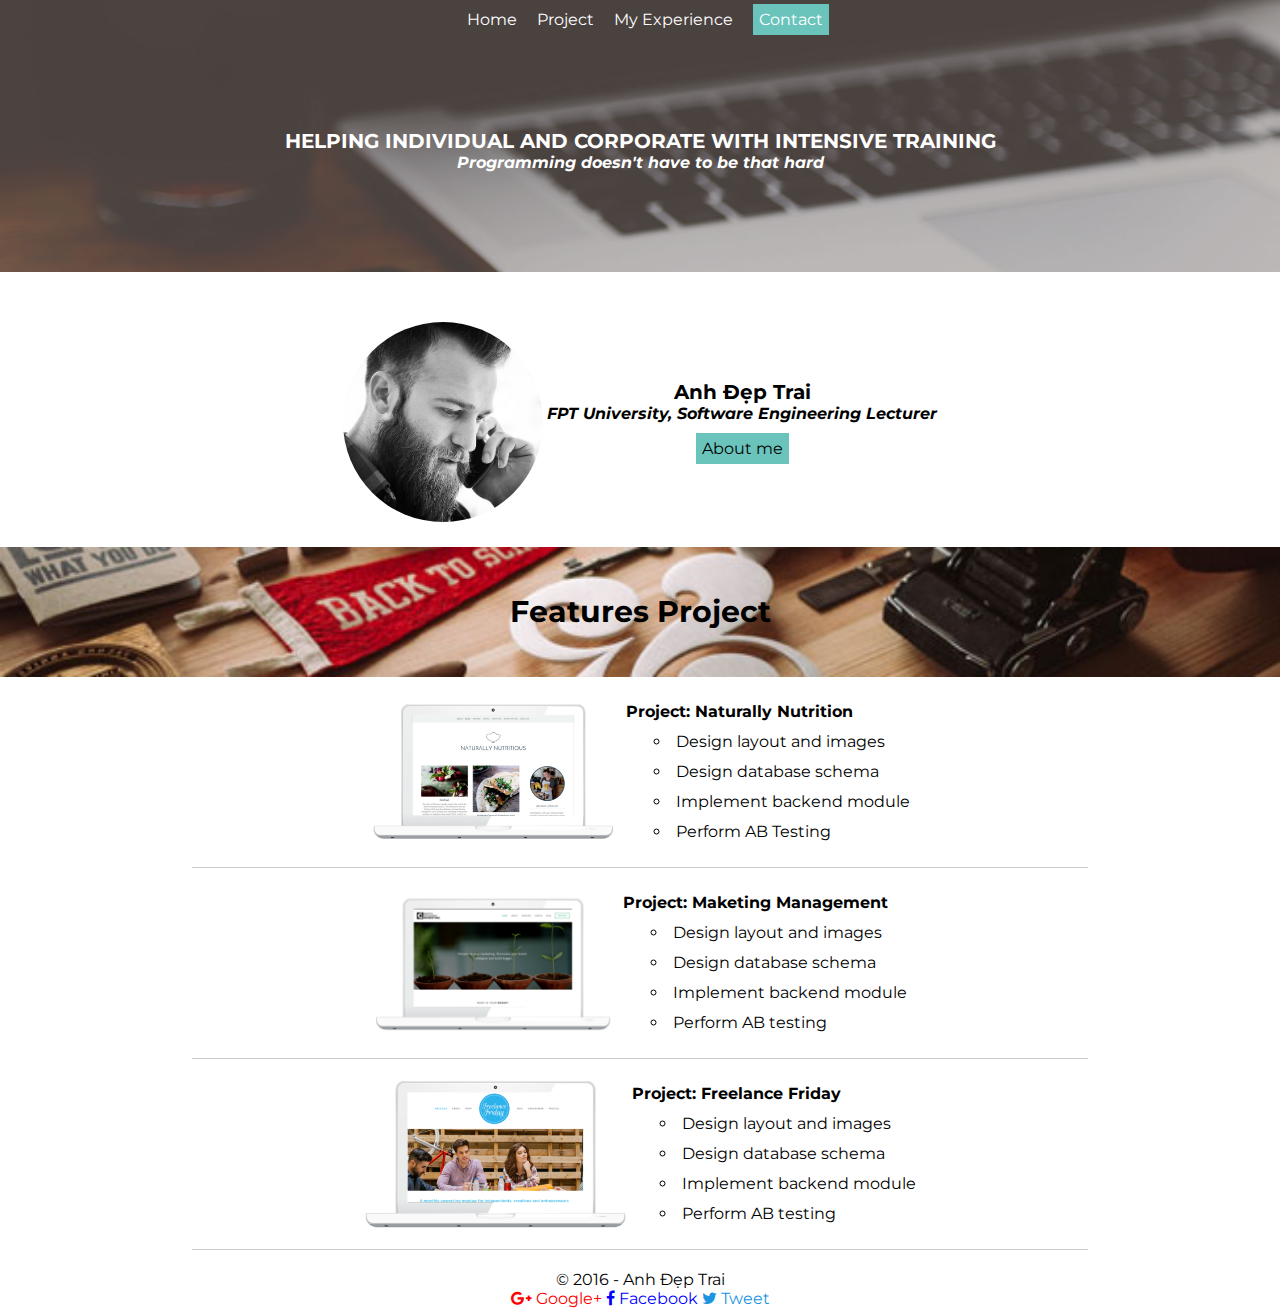
<file: index.html>
<!DOCTYPE html>
<html>
    <head>
        <title>My Porfolio</title>
        <meta charset="utf-8">
        <meta name="keywords" content="software engineer, font end designer, front end deverloper, ...">
        <link href="https://fonts.googleapis.com/css?family=Montserrat&amp;subset=vietnamese" rel="stylesheet">
        <link rel="stylesheet" href="./main.css">
        <link rel="stylesheet" href="./font-awesome-4.7.0/css/font-awesome.min.css">
    </head>
    <body>
        <!-- Format for header -->
        <header>
            <nav id="main_nav">
                <ul>
                    <li>
                        <a href="./index.html">Home</a>
                    </li>
                    <li>
                        <a href="./project.html">Project</a>
                    </li>
                    <li>
                        <a href="./project.html">My Experience</a>
                    </li>
                    <li>
                        <a class="link_button" href="./contact.html">Contact</a>
                    </li>
                </ul>
            </nav>
            <h1>HELPING INDIVIDUAL AND CORPORATE WITH INTENSIVE TRAINING</h1>
            <h3>Programming doesn't have to be that hard</h3>
        </header>

        <section id="intro_me">
            <img src="img/male.jpg">
            <div>
                <h1>Anh Đẹp Trai</h1>
                <h3>FPT University, Software Engineering Lecturer</h3>
                <a class="link_button" href="">About me</a>
            </div>
        </section>
       
        <section id="features_project" >
            <h2>Features Project</h2>
            <div class="project">   <!-- division -->
                <img src="img/prj1.png">
                <div class="project_detail">
                    <h4>Project: Naturally Nutrition</h4>
                    <ul>
                        <li>Design layout and images</li>
                        <li>Design database schema</li>
                        <li>Implement backend module</li>
                        <li>Perform AB Testing</li>
                    </ul>
                </div>
            </div>
            <div class="project">
                <img src="img/prj2.png">
                <div class="project_detail">
                    <h4>Project: Maketing Management</h4>
                    <ul>
                        <li>Design layout and images</li>
                        <li>Design database schema</li>
                        <li>Implement backend module</li>
                        <li>Perform AB testing</li>
                    </ul>
                </div>
            </div>
            <div class="project">
                <img src="img/prj3.png">
                <div class="project_detail">
                    <h4>Project: Freelance Friday</h4>
                    <ul>
                        <li>Design layout and images</li>
                        <li>Design database schema</li>
                        <li>Implement backend module</li>
                        <li>Perform AB testing</li>
                    </ul>
                </div>
            </div>
        </section>
        <footer>
            <p>
                &copy; 2016 - Anh Đẹp Trai
            </p>
            <p>
                <span style="color: red"><i class="fa fa-google-plus" aria-hidden="true"></i> Google+</span>
                <span style="color: blue"><i class="fa fa-facebook" aria-hidden="true"></i> Facebook</span>
                <span style="color: #1b95e0"><i class="fa fa-twitter" aria-hidden="true"></i> Tweet</span>
            </p>
        </footer>
    </body>
</html>
</file>
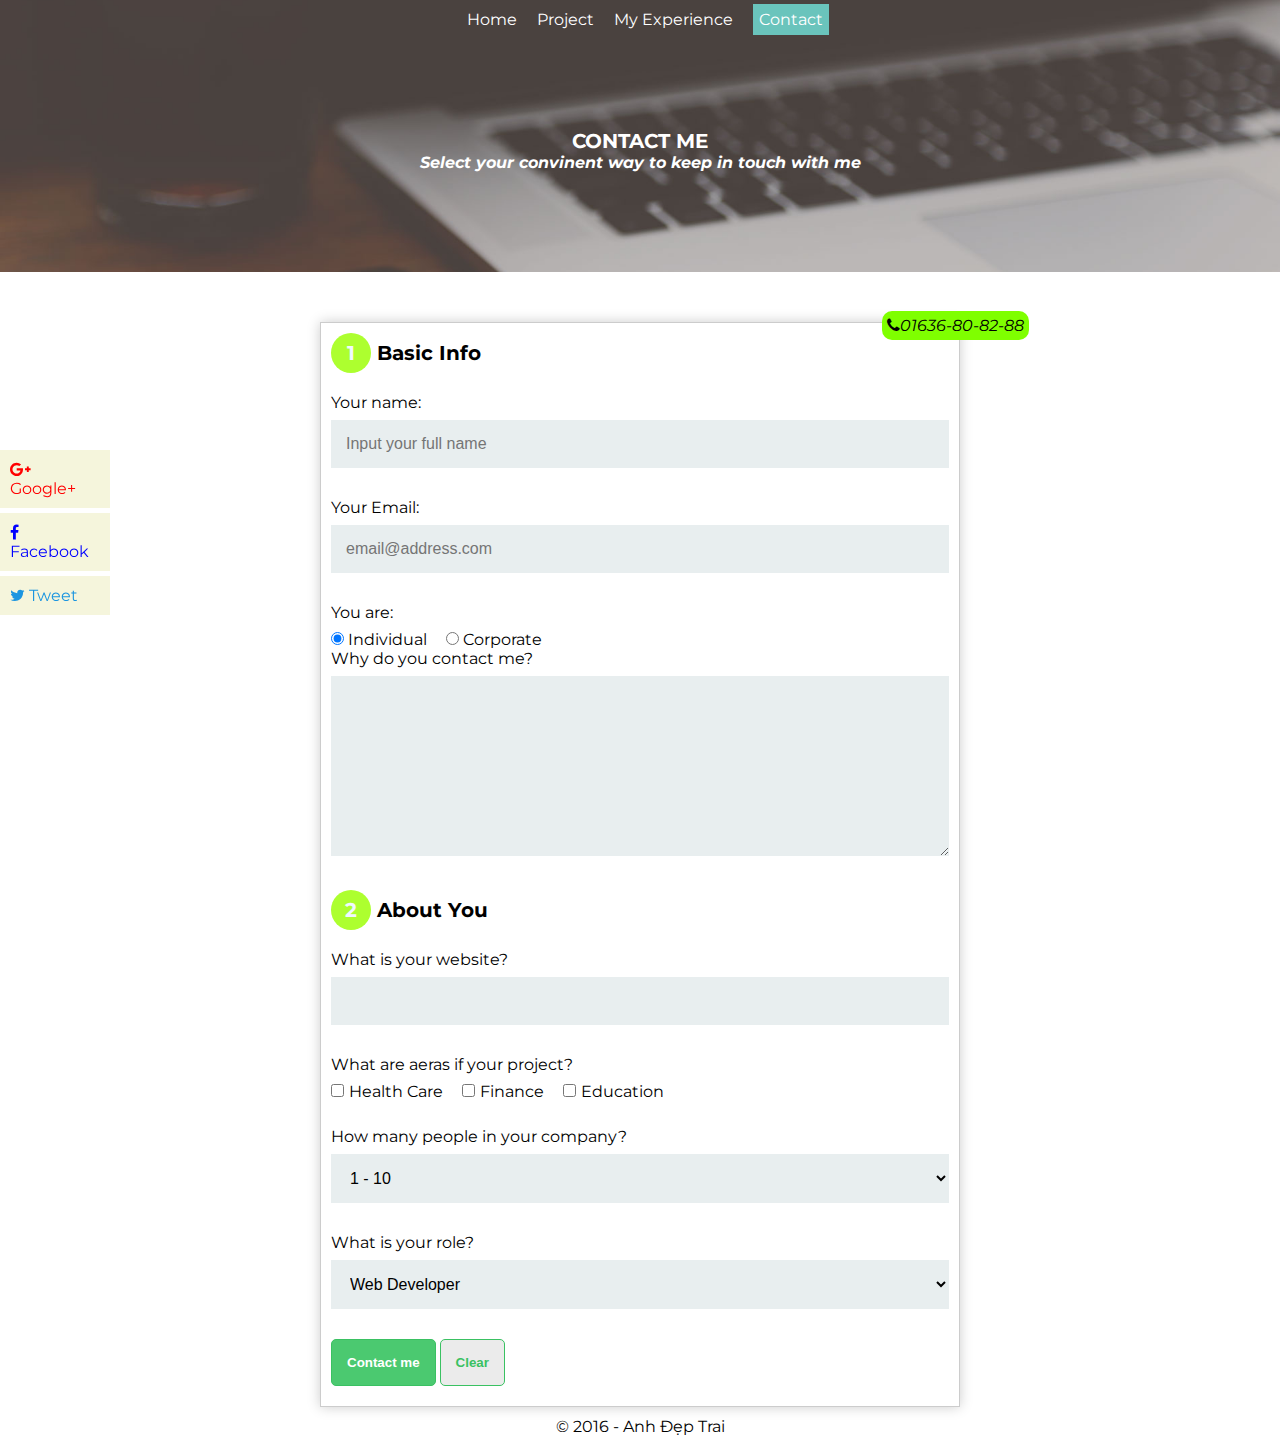
<file: contact.html>
<!DOCTYPE html>
<html>
    <head>
        <title>My Porfolio</title>
        <meta charset="utf-8">
        <meta name="keywords" content="software engineer, font end designer, front end deverloper, ...">
        <link href="https://fonts.googleapis.com/css?family=Montserrat&amp;subset=vietnamese" rel="stylesheet">
        <link rel="stylesheet" href="./main.css">
        <link rel="stylesheet" href="./font-awesome-4.7.0/css/font-awesome.min.css">
    </head>
    <body>
        <!-- Format for header -->
        <header>
            <nav id="main_nav">
                <ul>
                    <li>
                        <a href="./index.html">Home</a>
                    </li>
                    <li>
                        <a href="./project.html">Project</a>
                    </li>
                    <li>
                        <a href="./project.html">My Experience</a>
                    </li>
                    <li>
                        <a class="link_button" href="./contact.html">Contact</a>
                    </li>
                </ul>
            </nav>
            <h1>CONTACT ME</h1>
            <h3>Select your convinent way to keep in touch with me</h3>
        </header>

        <section id="contact_wrapper">
            <section id="contact_form">
                <form action="/" method="post" autocomplete="off">
                    <fieldset id="basic_info">
                        <legend>
                            <span class="number">1</span> Basic Info
                        </legend>
                        <label for="name">Your name:</label>
                        <input required type="text" id="name" placeholder="Input your full name" maxlength="30">
                        <label for="email">Your Email:</label>
                        <input required type="email" id="email" placeholder="email@address.com">
                        
                        <label>You are:</label>
                        <input name="you_are" type="radio" checked id="individual">
                        <label class="light" for="individual">Individual</label>
                        <input name="you_are" type="radio" id="corporate">
                        <label class="light" for="corporate">Corporate</label>
                        
                        <label for="why_contact">Why do you contact me?</label>
                        <textarea id="why_contact" cols="50" rows="10"></textarea>
                    </fieldset>
                    <fieldset id="about_you">
                        <legend>
                            <span class="number">2</span> About You
                        </legend>
                        <label for="your_url">What is your website?</label>
                        <input type="url" id="your_url">
                        
                        <label>What are aeras if your project?</label>
                        <input type="checkbox"><label class="light">Health Care</label>
                        <input type="checkbox"><label class="light">Finance</label>
                        <input type="checkbox"><label class="light">Education</label>
                        
                        <label>How many people in your company?</label>
                        <select>
                            <option selected>1 - 10</option>
                            <option>11 - 20</option>
                            <option>21 - 50</option>
                            <option>More than 50</option>
                        </select>
                        
                        <label>What is your role?</label>
                        <select>
                            <optgroup label="Web">
                                <option>Web Developer</option>
                                <option>Web Designer</option>
                                <option>Full-Stack Web Developr</option>
                            </optgroup>
                            <optgroup label="Architect">
                                <option>Software Architect</option>
                                <option>Datebase Architect</option>
                                <option>System Architect</option>
                                <option>Other</option>
                            </optgroup>
                        </select>
                    </fieldset>
                    <button type="submit">Contact me</button>
                    <button type="reset">Clear</button>
                </form>
                <address id="call_me">
                    <span id="phone_number">
                        <i class="fa fa-phone"></i>01636-80-82-88
                    </span>
                </address>
            </section>
        </section>
       
        
        <footer>
            <p>
                &copy; 2016 - Anh Đẹp Trai
            </p>
            <p id="footer_father">
                <span style="color: red" class="footer_element"><i class="fa fa-google-plus" aria-hidden="true"></i> Google+</span>
                <span style="color: blue" class="footer_element"><i class="fa fa-facebook" aria-hidden="true"></i> Facebook</span>
                <span style="color: #1b95e0" class="footer_element"><i class="fa fa-twitter" aria-hidden="true"></i> Tweet</span>
                
            </p>
        </footer>
    </body>
</html>
</file>
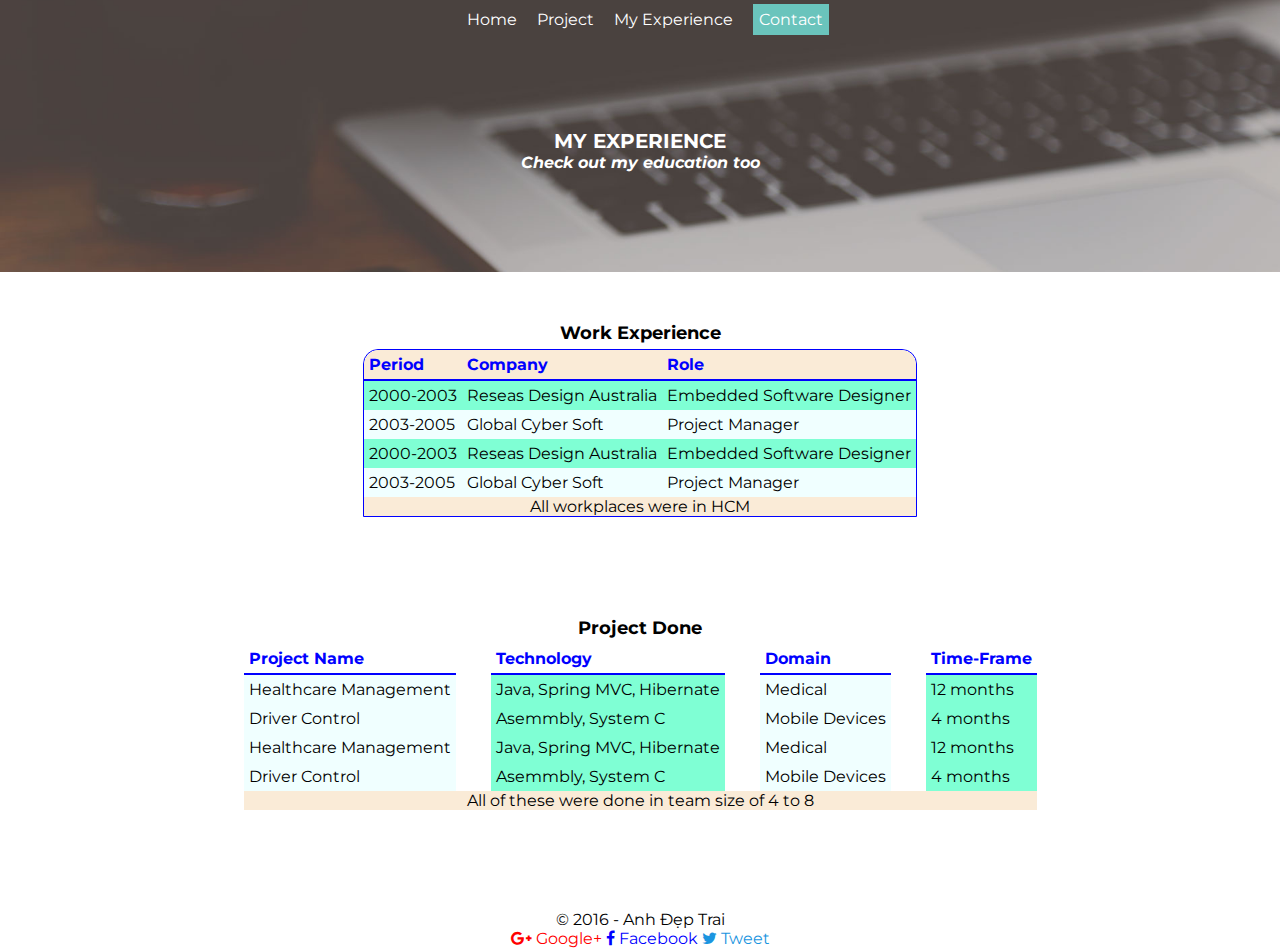
<file: experience.html>
<!DOCTYPE html>
<html>
    <head>
        <title>My Porfolio</title>
        <meta charset="utf-8">
        <meta name="keywords" content="software engineer, font end designer, front end deverloper, ...">
        <link href="https://fonts.googleapis.com/css?family=Montserrat&amp;subset=vietnamese" rel="stylesheet">
        <link rel="stylesheet" href="./main.css">
        <link rel="stylesheet" href="./font-awesome-4.7.0/css/font-awesome.min.css">
    </head>
    <body>
        <!-- Format for header -->
        <header>
            <nav id="main_nav">
                <ul>
                    <li>
                        <a href="./index.html">Home</a>
                    </li>
                    <li>
                        <a href="./project.html">Project</a>
                    </li>
                    <li>
                        <a href="./project.html">My Experience</a>
                    </li>
                    <li>
                        <a class="link_button" href="./contact.html">Contact</a>
                    </li>
                </ul>
            </nav>
            <h1>MY EXPERIENCE</h1>
            <h3>Check out my education too</h3>
        </header>
        <section id="experience_wrapper">
            <section id="work">
                <h2>Work Experience</h2>
                <table id="tbl_work">
                    <thead>
                        <tr> <!--table row-->
                            <th id="thfirst">Period</th>
                            <th>Company</th>
                            <th id="thlast">Role</th>
                        </tr>
                    </thead>
                    <tfoot>
                        <tr>
                            <td colspan="3">All workplaces were in HCM</td>
                        </tr>
                    </tfoot>
                    <tbody>
                        <tr>
                            <td>2000-2003</td> <!--Table data-->
                            <td>Reseas Design Australia</td>
                            <td>Embedded Software Designer</td>
                        </tr>
                        <tr>
                            <td>2003-2005</td>
                            <td>Global Cyber Soft</td>
                            <td>Project Manager</td>
                        </tr>
                        <tr>
                            <td>2000-2003</td>
                            <td>Reseas Design Australia</td>
                            <td>Embedded Software Designer</td>
                        </tr>
                        <tr>
                            <td>2003-2005</td>
                            <td>Global Cyber Soft</td>
                            <td>Project Manager</td>
                        </tr>
                    </tbody>
                </table>
            </section>
            <section id="project_done">
                <h2>Project Done</h2>
                <table id="tbl_project_done">
                    <thead>
                        <tr> <!--table row-->
                            <th>Project Name</th>
                            <th>Technology</th>
                            <th>Domain</th>
                            <th>Time-Frame</th>
                        </tr>
                    </thead>
                    <tfoot>
                        <tr>
                            <td colspan="4">All of these were done in team size of 4 to 8</td>
                        </tr>
                    </tfoot>
                    <tbody>
                        <tr>
                            <td>Healthcare Management</td> <!--Table data-->
                            <td>Java, Spring MVC, Hibernate</td>
                            <td>Medical</td>
                            <td>12 months</td>
                        </tr>
                        <tr>
                            <td>Driver Control</td>
                            <td>Asemmbly, System C</td>
                            <td>Mobile Devices</td>
                            <td>4 months</td>
                        </tr>
                        <tr>
                            <td>Healthcare Management</td> <!--Table data-->
                            <td>Java, Spring MVC, Hibernate</td>
                            <td>Medical</td>
                            <td>12 months</td>
                        </tr>
                        <tr>
                            <td>Driver Control</td>
                            <td>Asemmbly, System C</td>
                            <td>Mobile Devices</td>
                            <td>4 months</td>
                        </tr>
                    </tbody>
                </table>  
            </section>
        </section>
            
        <footer>
            <p>
                &copy; 2016 - Anh Đẹp Trai
            </p>
            <p>
                <span style="color: red"><i class="fa fa-google-plus" aria-hidden="true"></i> Google+</span>
                <span style="color: blue"><i class="fa fa-facebook" aria-hidden="true"></i> Facebook</span>
                <span style="color: #1b95e0"><i class="fa fa-twitter" aria-hidden="true"></i> Tweet</span>
            </p>
        </footer>
    </body>
</html>
</file>
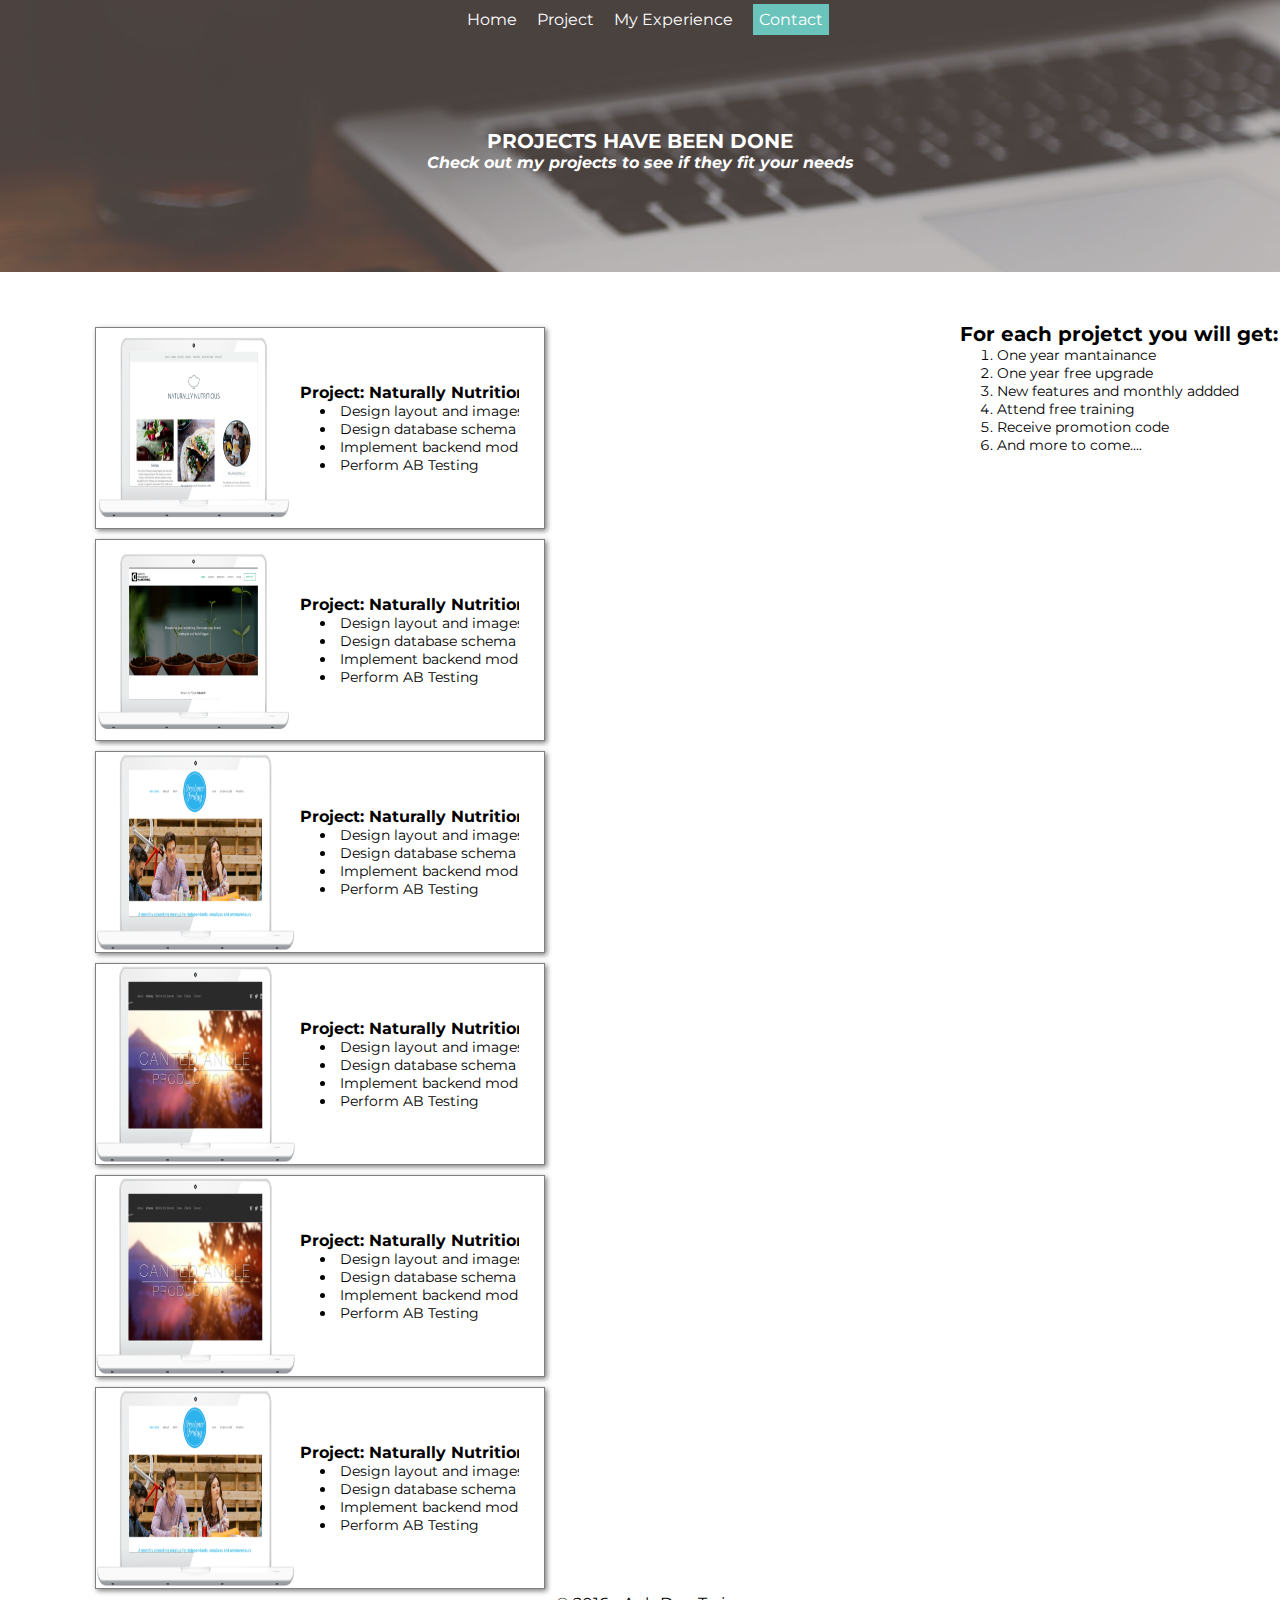
<file: project.html>
<!DOCTYPE html>
<html>
    <head>
        <title>My Porfolio</title>
        <meta charset="utf-8">
        <meta name="keywords" content="software engineer, font end designer, front end deverloper, ...">
        <link href="https://fonts.googleapis.com/css?family=Montserrat&amp;subset=vietnamese" rel="stylesheet">
        <link rel="stylesheet" href="./main.css">
        <link rel="stylesheet" href="./font-awesome-4.7.0/css/font-awesome.min.css">
    </head>
    <body>
        <!-- Format for header -->
        <header>
            <nav id="main_nav">
                <ul>
                    <li>
                        <a href="./index.html">Home</a>
                    </li>
                    <li>
                        <a href="./project.html">Project</a>
                    </li>
                    <li>
                        <a href="./project.html">My Experience</a>
                    </li>
                    <li>
                        <a class="link_button" href="./contact.html">Contact</a>
                    </li>
                </ul>
            </nav>
            <h1>PROJECTS HAVE BEEN DONE</h1>
            <h3>Check out my projects to see if they fit your needs</h3>
        </header>
        <section id="project_list">
            <div class="project_div_wrapper">
                <div class="project_item">
                    <img src="./img/prj1.png">
                    <div class="project_item_detals">
                        <h4> Project: Naturally Nutrition</h4>
                        <ul>
                            <li>Design layout and images</li>
                            <li>Design database schema</li>
                            <li>Implement backend module</li>
                            <li>Perform AB Testing</li>
                        </ul> 
                    </div>
                </div>
                <div class="project_item">
                    <img src="./img/prj2.png">
                    <div class="project_item_detals">
                        <h4> Project: Naturally Nutrition</h4>
                        <ul>
                            <li>Design layout and images</li>
                            <li>Design database schema</li>
                            <li>Implement backend module</li>
                            <li>Perform AB Testing</li>
                        </ul> 
                    </div>
                </div>
                <div class="project_item">
                    <img src="./img/prj3.png">
                    <div class="project_item_detals">
                        <h4> Project: Naturally Nutrition</h4>
                        <ul>
                            <li>Design layout and images</li>
                            <li>Design database schema</li>
                            <li>Implement backend module</li>
                            <li>Perform AB Testing</li>
                        </ul> 
                    </div>
                </div>
                <div class="project_item">
                    <img src="./img/prj4.png">
                    <div class="project_item_detals">
                        <h4> Project: Naturally Nutrition</h4>
                        <ul>
                            <li>Design layout and images</li>
                            <li>Design database schema</li>
                            <li>Implement backend module</li>
                            <li>Perform AB Testing</li>
                        </ul> 
                    </div>
                </div>
                <div class="project_item">
                    <img src="./img/prj4.png">
                    <div class="project_item_detals">
                        <h4> Project: Naturally Nutrition</h4>
                        <ul>
                            <li>Design layout and images</li>
                            <li>Design database schema</li>
                            <li>Implement backend module</li>
                            <li>Perform AB Testing</li>
                        </ul> 
                    </div>
                </div>
                <div class="project_item">
                    <img src="./img/prj3.png">
                    <div class="project_item_detals">
                        <h4> Project: Naturally Nutrition</h4>
                        <ul>
                            <li>Design layout and images</li>
                            <li>Design database schema</li>
                            <li>Implement backend module</li>
                            <li>Perform AB Testing</li>
                        </ul> 
                    </div>
                </div>
            </div>
        </section>
        <aside id="project_benefit">
            <h1>For each projetct you will get:</h1>
            <ol>
                <li>One year mantainance</li>
                <li>One year free upgrade</li>
                <li>New features and monthly addded</li>
                <li>Attend free training</li>
                <li>Receive promotion code</li>
                <li>And more to come....</li>
            </ol>
        </aside>
        
        
        
        <footer>
            <p>
                &copy; 2016 - Anh Đẹp Trai
            </p>
            <p>
                <span style="color: red"><i class="fa fa-google-plus" aria-hidden="true"></i> Google+</span>
                <span style="color: blue"><i class="fa fa-facebook" aria-hidden="true"></i> Facebook</span>
                <span style="color: #1b95e0"><i class="fa fa-twitter" aria-hidden="true"></i> Tweet</span>
            </p>
        </footer>
    </body>
</html>
</file>
<file: main.css>
*,html {
    padding: 0;
    margin: 0;
    box-sizing: border-box;
}
body {
    font-size: 100%;
    font-family: 'Montserrat', sans-serif;
}
header {
    font-weight: bold;
    color: white;
    background-image: url('./img/header.jpg');
    background-repeat: no-repeat;
    background-position: center;
    background-size: cover;
    background-color: gray;
    padding-left: 40px;
    padding-right: 40px;
    padding-bottom: 100px;
    padding-top: 10px;
    margin-bottom: 50px;
    text-align: center;
}
header h1 {
    margin-top: 100px;
}
h1 {
    /*  20px/16px = 1.25em  */
    font-size: 1.25em;
}
h2 {
    font-size: 1.125em;
}
h3 {
    font-size: 1em;
    font-style: italic;
}
a {
    text-decoration: none;
}
a:hover /*pseudo code*/ {
    text-decoration: underline;
}

/*Format for header[main navigation]*/
#main_nav li {
    list-style-type: none;
    display: inline;
    margin-left: 15px;
}
#main_nav li a {
    color: #fff;
    font-weight: normal;
}
.link_button {
    border: 1px solid #6ac4bc;
    background-color: #6ac4bc;
    padding: 5px;
    color: #000;
}
.link_button:hover {
    text-decoration: none;
    border-color: aquamarine;
}

#intro_me>div>a {
    display: inline-block;
    margin-top: 10px;
}
/*
#intro_me>* {
    display: inline-block;
    vertical-align: middle;
}
*/

#intro_me> img , #intro_me> div {
    display: inline-block;
    vertical-align: middle;
}

#intro_me img {
    height: 200px;
    border-radius: 50%;
/*
    -ms-border-radius: 50%;
    -o-border-radius: 50%;
    -webkit-border-radius: 50%;
    -moz-border-radius: 50%;
*/
}
#intro_me {
    text-align: center;
    padding-bottom: 25px;
}

/*Format for feature project section*/
#features_project {
    margin-bottom: 20px;
}

#features_project > h2 {
    text-align: center;
    background-image: url('./img/1.jpg');
    background-position: center;
    background-size: cover;
    background-repeat: no-repeat;
    height: 130px;
    line-height: 130px;
    font-size: 1.875em;
}
.project {
    padding: 20px;
    text-align: center;
    border-bottom: 1px solid #ccc;
    width: 70%;
/*    background-color: red;*/
    margin:auto;
}

.project>img , .project>div {
    display: inline-block;
    vertical-align: middle;
/*    margin-left: 40px;*/
}

.project>img {
    height: 150px;
}

.project_detail {
    text-align: left;
    line-height: 30px;
    
}
.project_detail ul {
    list-style-position: inside;
    text-indent: 28px;
    list-style-type: circle;
    
}

/*Body Project*/
#project_list {
    width: 70%;
    float: left;
}
.project_div_wrapper {
    width: 90%;
    padding: 0;
    margin-left: 10%;
}
.project_item {
    width: 450px;
    display: inline-block;
    margin: 5px;
    border: 1px solid gray;
    box-shadow: 2px 2px 5px gray;
}
.project_item>img {
    width: 200px;
    height: 200px;
    display: inline-block;
    vertical-align: middle;
}
.project_item_detals {
    width: 49%;
    display: inline-block;
    vertical-align: middle;
    overflow: hidden;
    white-space: nowrap;
    text-overflow: ellipsis;
}
.project_item_detals li {
    list-style-position: inside;   
    text-indent: 20px;
    font-size: 14px;
}
#project_benefit {
    width: 25%;
    float: left;
    margin-left: 5%;
}
#project_benefit li {
    list-style-position: inside;
    text-indent: 20px;
    font-size: 14px;
}
footer {
    text-align: center;
    clear: both;
}
/*Format for Experience Page*/
section#experience_wrapper {
    width: 90%;
    margin: 20px auto;
    text-align: center;
}
section#work {
    margin-bottom: 100px;
}
table#tbl_work {
    margin: 5px auto;
    text-align: left;
    border: 1px solid blue;
    border-spacing: 0;
    border-radius: 15px 15px 0 0;
}
table#tbl_work thead th {
   border-bottom:  2px solid blue;
    padding: 5px;
    color: blue;
}
table#tbl_work tbody tr td {
    padding: 5px;
}

table#tbl_work tbody tr:nth-child(even){
    background-color: azure;
}
table#tbl_work tbody tr:nth-child(odd){
    background-color: aquamarine;
}
table#tbl_work tbody tr:hover {
    background-color: burlywood;
}
#tbl_work>thead {
    background-color: antiquewhite;
}
#thfirst {
    border-radius: 15px 0 0 0;
}
#thlast {
    border-radius: 0 15px 0 0;
}
#tbl_work>tfoot, #tbl_project_done>tfoot {
/*    border-top:  2px solid blue;*/
    text-align: center;
    background-color: antiquewhite;
    padding: 5px;
}
section#project_done {
    margin-bottom: 100px;
}
table#tbl_project_done {
    margin: 5px auto;
    border-spacing: 35px 0;
    text-align: left;
}
table#tbl_project_done thead th {
    color: blue;
    border-bottom: 2px solid blue;
    padding: 5px;
}
table#tbl_project_done tbody tr td {
    padding: 5px;
}
table#tbl_project_done tbody tr td:nth-child(even){
    background-color: aquamarine;
}
table#tbl_project_done tbody tr td:nth-child(odd){
    background-color: azure;
}

/*****************************************/
/*****Format for contact page*****/

#contact_form {
    width: 50%;
    margin: 10px auto;
    border: 1px solid #ccc;
    padding: 10px;
    box-shadow: 0 0 12px #ccc;
    position: relative;
}

fieldset {
    border: none;
}

legend {
    font-size: 20px;
    margin-bottom: 20px;
    font-weight: bold;
}

label {
    display: block;
    margin-bottom: 8px;
}

label.light {
    display: inline;
    margin-right: 15px;
}

input[type='text'], input[type='email'], input[type='url'], textarea, select {
    border: 0;
    outline: 0;
    font-size: 1em;
    height: auto;
    margin: 0;
    padding: 15px;
    width: 100%;
    background-color: #e8eeef;
    margin-bottom: 30px;
}

intput[type='radio'], input[type='checkbox'] {
    margin-bottom: 30px;
    margin-right: 5px;
}

button[type='submit'],button[type='reset'] {
    padding: 15px;
    text-align: center;
    font-weight: bold;
    border-radius: 5px;
    border: 1px solid #3ac162;
    margin-bottom: 10px;
    cursor: pointer;
}
button[type='submit'] {
    color: #fff;
    background-color: #4bc970;
}
button[type='reset'] {
    color: #3ac162;
    background-color: #ebebeb;
}
.number {
    display: inline-block;
    text-align: center;
    line-height: 40px;
    height: 40px;
    width: 40px;
    border-radius: 20px;
    color: aliceblue;
    background-color: greenyellow;
}

/******************************************/
#phone_number {
    background-color: chartreuse;
    padding: 5px;
    border-radius: 10px;
    position: absolute;
    top: -12px;
    right: -70px;
}

.footer_element {
    background-color: beige;
    display: block;
    padding: 10px;
    width: 110px;
    margin-bottom: 5px;
    text-align: left;
}

#footer_father {
    position: fixed;
    top: 50%;
    left: 0;
}
</file>
